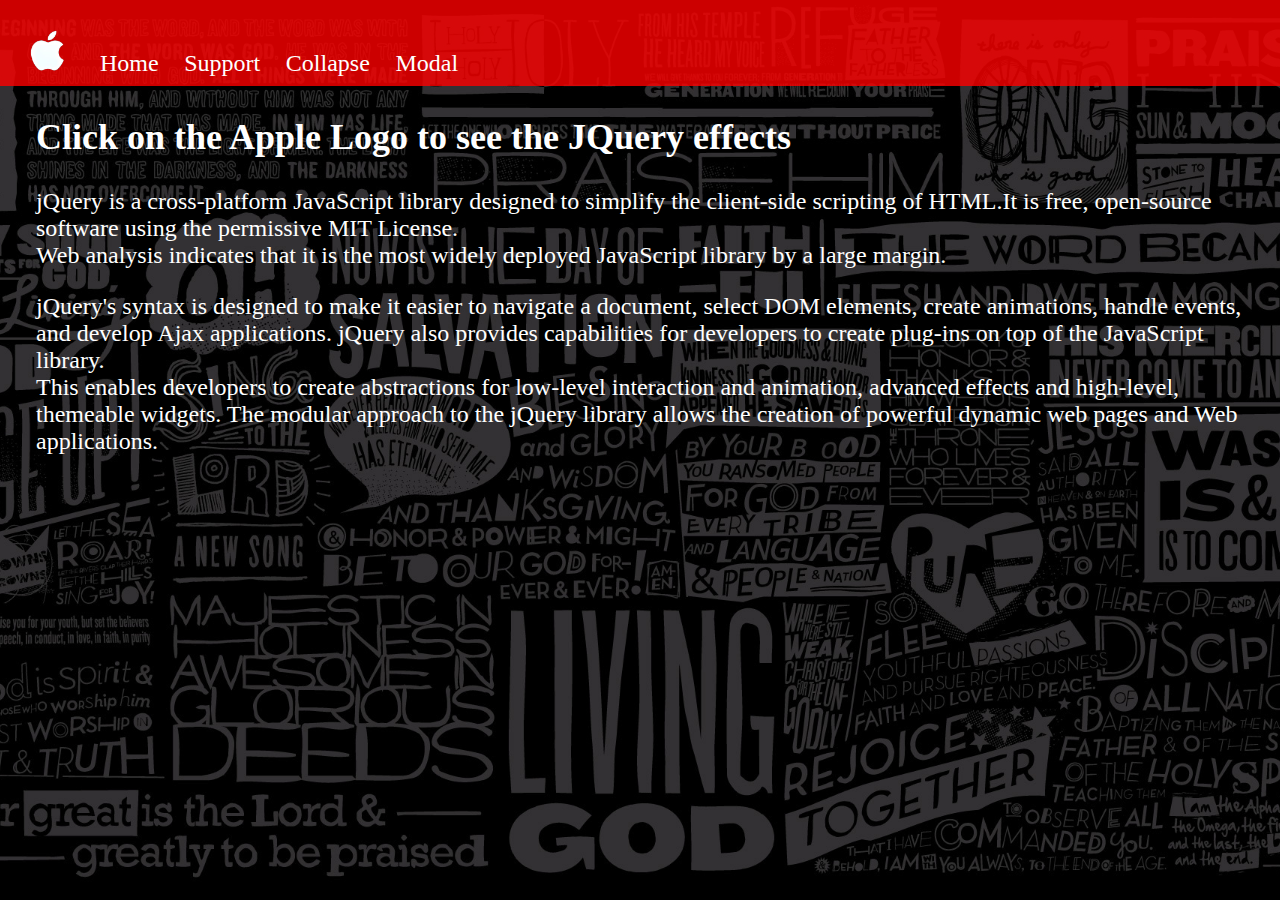
<file: index.html>
<!DOCTYPE html>
<html>
  <head>
    <meta charset="utf-8">
    <meta name="viewport" content="width=device-width, initial-scale=1.0">
    <meta http-equiv="X-UA-Compatible" content="IE=edge">
    <title>JQuery</title>
    <link rel="stylesheet" href="index.css">
    <link rel="shortcut icon" href="fevicon.png">
  </head>
  <body>
    <div class="header_section">
      <nav class="navbar">
        <a class="apple_logo" href="#"><img class="logo" src="logo.png"/></a> 
        <a class="navbar_item" data-toggle="toottip" title="Home" href="https://www.apple.com/in">Home</a>
        <a class="navbar_item" data-toggle="toottip" title="Support" href="https://support.apple.com/en-in">Support</a>
        <a class="navbar_item" data-toggle="toottip" title="Collapse Component" href="collapse_component.html">Collapse</a>
        <a class="navbar_item" data-toggle="toottip" title="Modal Component" href="modal.html">Modal</a>
      </nav>
    </div>
    <div class="content">
      <h2>Click on the Apple Logo to see the JQuery effects</h2>
      <p>jQuery is a cross-platform JavaScript library designed to simplify the client-side scripting of HTML.It is free, open-source software using the permissive MIT License.<br> Web analysis indicates that it is the most widely deployed JavaScript library by a large margin.<br>
      </p>
      <p>
        jQuery's syntax is designed to make it easier to navigate a document, select DOM elements, create animations, handle events, and develop Ajax applications. jQuery also provides capabilities for developers to create plug-ins on top of the JavaScript library.<br> This enables developers to create abstractions for low-level interaction and animation, advanced effects and high-level, themeable widgets. The modular approach to the jQuery library allows the creation of powerful dynamic web pages and Web applications.
      </p>
    </div>
    <script
      src="http://code.jquery.com/jquery-3.3.1.min.js"
      integrity="sha256-FgpCb/KJQlLNfOu91ta32o/NMZxltwRo8QtmkMRdAu8="
      crossorigin="anonymous"></script>
    <script src ="index.js"></script>
  </body>
</html>
</file>
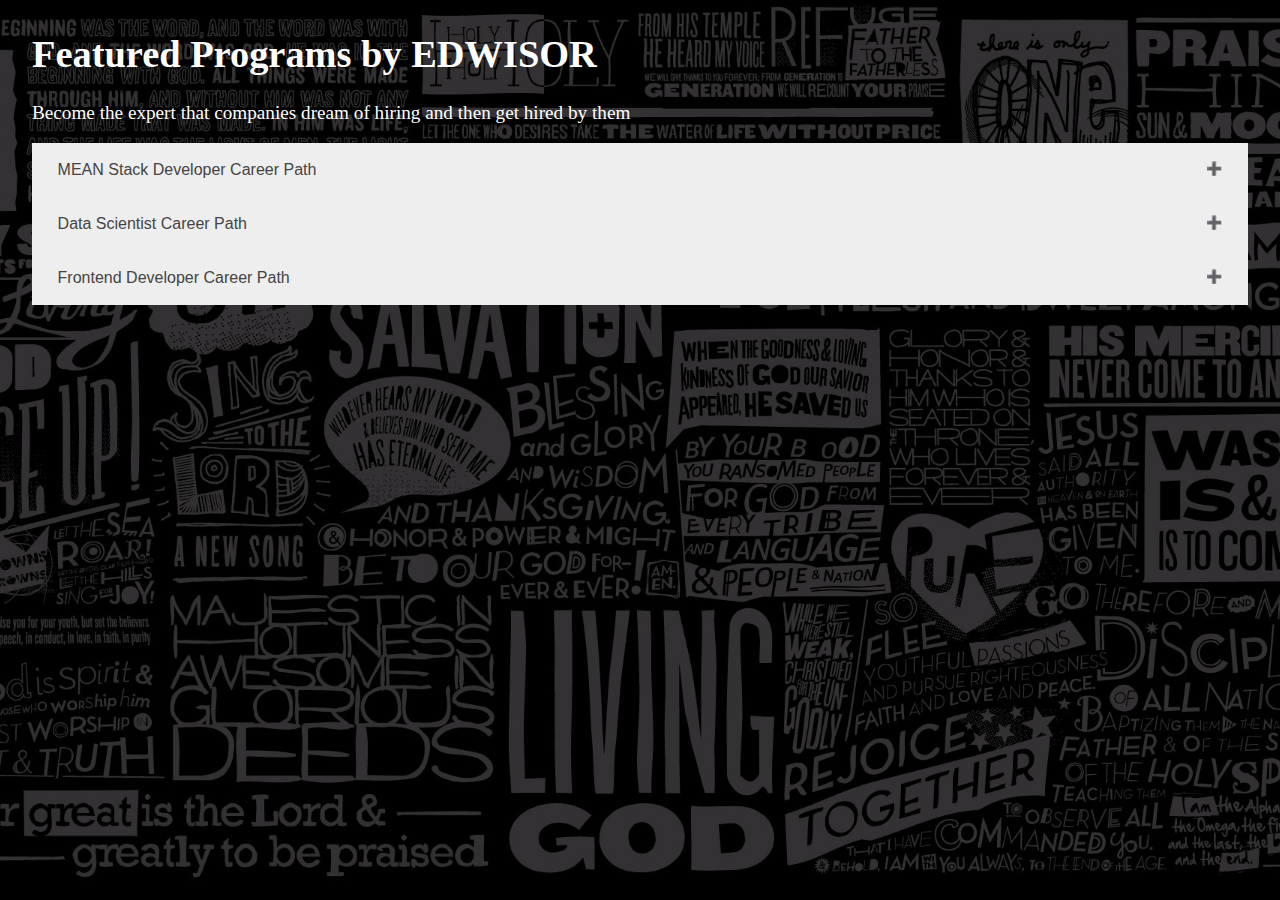
<file: collapse_component.html>
<!DOCTYPE html>
<html>
  <head>
    <meta charset="utf-8">
    <meta name="viewport" content="width=device-width, initial-scale=1.0">
    <meta http-equiv="X-UA-Compatible" content="IE=edge">
    <title>JQuery</title>
    <link rel="stylesheet" href="collapse_component.css">
   <link rel="shortcut icon" href="fevicon.png">
  </head>
  <body>
    <div class="content">
      <h1>Featured Programs by EDWISOR</h1>
      <p>Become the expert that companies dream of hiring and 
        then get hired by them 
      </p>
      <button class="accordion">MEAN Stack Developer Career Path</button>
      <div class="panel">
        <p>MEAN Stack Developer is a Super Ninja in Web Development world with knowledge and skill of both Frontend and Backend Development. As a Full(MEAN) Stack Developer, you are the go-to expert that companies rely upon to build, support, maintain and scale their web applications.</p>
        <p> MEAN stack developers are in huge demand right now because of advantages offered by the technology stack. MEAN stack is also cost-effective for both large-scale companies and startups as with a MEAN stack developer on board, they don't need to hire a frontend & backend engineer separately to work on a single project. So opt for MEAN Stack Developer career path if you have an interest in working with big technologies like real-time communication, live streaming, cloud computing and load balancing. Industry reports say that there is going to be a shortage of 5.5 million professionals in this technology stack by the year 2021.
          This career path has been created based on the skills required by more than 200 companies & designed by experts from Industry having 5+ years of experience as MEAN Stack developers. 
          Its designed specially for people with no development or programming background whatsoever.
        </p>
      </div>
      <button class="accordion">Data Scientist Career Path</button>
      <div class="panel">
        <p>Data Scientist is the “The sexiest job of the 21st century” as declared by Harvard Business Review. Data Scientists are responsible for building models to derive useful predictions or insights from pre-existing data to solve a business problem which can be about gaining competitive, optimizing inventory or product mix, predicting interest rates, forecasting sales & so on.</p>
        <p> Data Scientists employ sophisticated analytics programs, machine learning and statistical methods to prepare data for use in predictive modeling. Data Science is one of the fastest-growing fields, with career opportunities in every industry. Industry predictions say that businesses worldwide will face a shortage of 2,100,000 professionals in data science job roles by 2021.
          This career path has been created based on the skills required by more than 200 companies & designed by experts from Industry having 5+ years of experience as a Data Scientist.
        </p>
      </div>
      <button class="accordion">Frontend Developer Career Path</button>
      <div class="panel">
        <p>Frontend developers are the artist cum builders of web development world. They have skills to design things using design framework and then introduce the necessary dynamism in the platform for the best user experience possible. We are living in an era where there are multi-billion dollar businesses based just on Internet and this has boosted the demand for frontend developers across different sections of technology industry.</p>
        <p>
          Frontend Developers are responsible for basic designing to advance level backend integration to implementing visual and interactive elements that users engage through their web browser. So when you see any attractive website which binds you to engage with it or visit it again which may be static or dynamic consider a frontend developer/team has done their job well. Become a Frontend Developer if you wish to design and code simultaneously the most interactive part of a website and have an unprecedented growth in the Internet World. This career path is designed by experts from industry who have years of experience developing robust frontend applications, especially for people with no development or programming background whatsoever.
        </p>
      </div>
    </div>
    <script
      src="http://code.jquery.com/jquery-3.3.1.min.js"
      integrity="sha256-FgpCb/KJQlLNfOu91ta32o/NMZxltwRo8QtmkMRdAu8="
      crossorigin="anonymous"></script>
    <script src ="collapse_component.js"></script>
  </body>
</html>
</file>
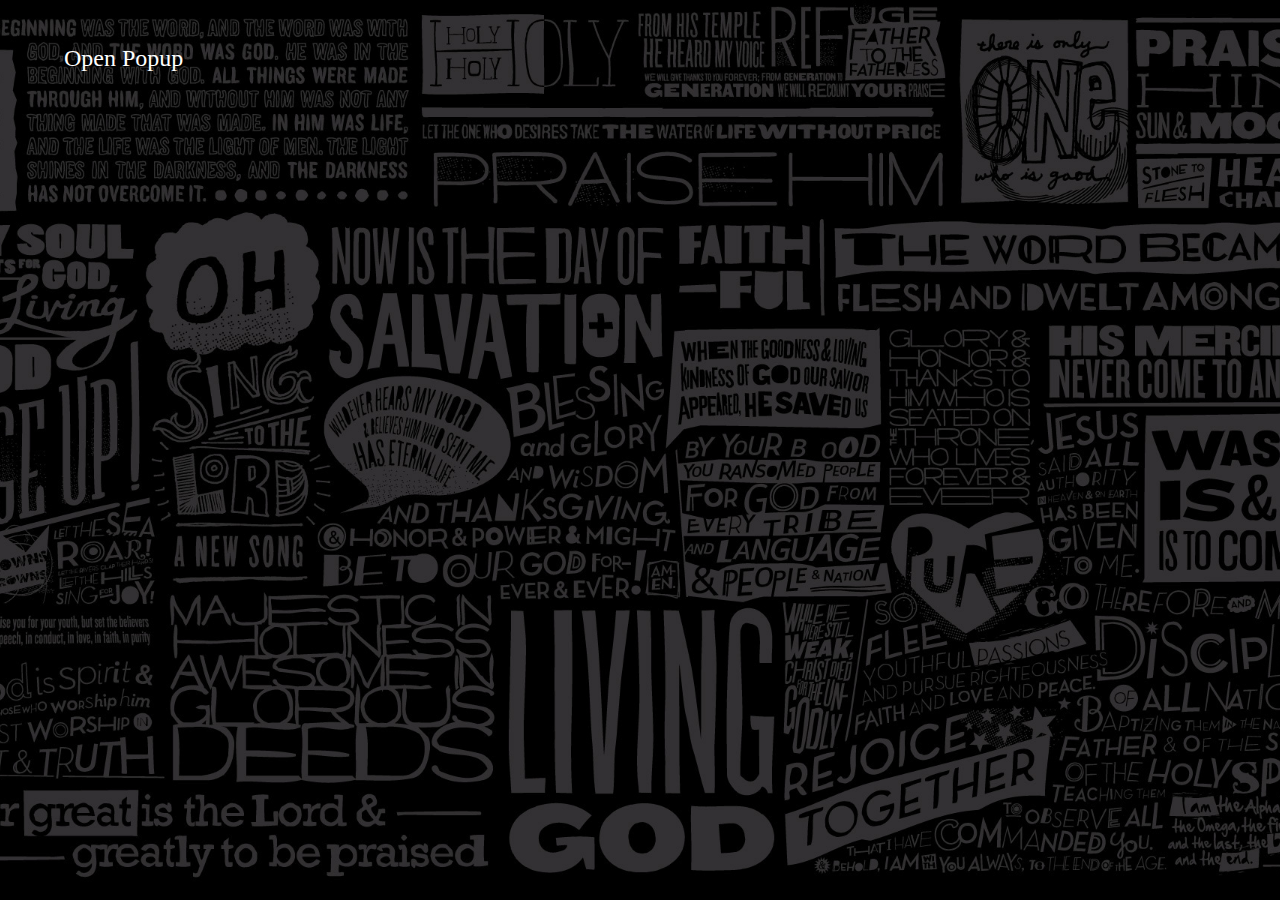
<file: modal.html>
<!DOCTYPE html>
<html>
<head>
	<meta charset="utf-8">
	<meta http-equiv="X-UA-Compatible" content="IE=edge">
	<title></title>
	<link rel="stylesheet" href="modal.css">
    <link rel="shortcut icon" href="fevicon.png">	
</head>
<body>
	<a class="btn" data-popup-open="popup-1" href="#">Open Popup </a>
	<div class="popup" data-popup="popup-1">
	<div class="popup-inner">
	<h2>Wow! This is an Awesome Modal</h2>
	<p>This is basic modal created using JQuery,CSS & HTML5 only. I have gone through the edwisor videos ,w3schools and some other youtube videos to deeply understand how JQuery works and then tried to create this modal.</p>
	<p><a data-popup-close="popup-1" href="#">Close</a></p>
	<a class="popup-close" data-popup-close="popup-1" href="#">x</a>
	</div>
	</div>



	 <script
      src="http://code.jquery.com/jquery-3.3.1.min.js"
      integrity="sha256-FgpCb/KJQlLNfOu91ta32o/NMZxltwRo8QtmkMRdAu8="
      crossorigin="anonymous"></script>
    <script src ="modal.js"></script>
</body>
</html>
</file>
<file: index.css>
:root {
  font-size: 16px;
  color: #fff;
}

body {
  background: url("image.jpg") no-repeat fixed center;
  background-size: cover;
  margin: 0;
}

.header_section .navbar {
  background-color: rgb(255, 0, 0, 0.8);
  /*Make sure that U check out the following appealing black bg-color too */
  /*background-color:rgb(0,0,0,0.8);*/
  display: flex;
}

.logo {
  height: 55px;
  width: 100px;
  margin-top: 3vh;
  margin-bottom: 0vh;
  /*padding: 20px;*/
}

.header_section .navbar .navbar_item {
  color: #fff;
  font-size: 1.5rem;
  margin: 5.5vh 2vw 0vh 0vw;
  text-decoration: none;
}

.navbar_item:hover {
  text-shadow: 2px 2px 5px black;
  text-decoration: underline;
}

.content {
  padding: 0vh 4vh;
  font-size: 1.5rem;
  color: #fff
}

@media only screen and (max-width: 578px) {
   :root {
    font-size: 14px;
  }
  .logo {
    height: 45px;
    width: 90px;
    margin-top: 3.5vh;
    margin-bottom: 0vh;
  }
}

@media only screen and (max-width: 400px) {
   :root {
    font-size: 12px;
  }
  .logo {
    height: 35px;
    width: 70px;
    margin-top: 4vh;
    margin-bottom: 0vh;
  }
}
</file>
<file: collapse_component.css>
:root {
  font-size: 16px;
  color: #fff;
}

body {
  background: url("image.jpg") no-repeat fixed center;
  background-size: cover;
  margin: 0;
}

.content {
  font-size: 1.2rem;
  margin: 2rem;
}


/* Style the buttons that are used to open and close the accordion panel */

.accordion {
  background-color: #eee;
  font-size: 1rem;
  color: #444;
  cursor: pointer;
  padding: 2vh 2vw;
  width: 100%;
  text-align: left;
  border: none;
  outline: none;
  transition: 0.4s;
}


/* Add a background color to the button if it is clicked on (add the .active class with JS), and when you move the mouse over it (hover) */

.active,
.accordion:hover {
  background-color: #ccc;
}

.accordion:after {
  content: '\02795';
  /* Unicode character for "plus" */
  font-size: 13px;
  color: #777;
  float: right;
  margin-left: 5px;
}

.active:after {
  content: "\2796";
  /* Unicode character for "minus" */
}


/* Style the accordion panel. Note: hidden by default */

.panel {
  padding: 0px 18px;
  background-color: white;
  max-height: 0;
  color: #000;
  overflow: hidden;
  transition: max-height 0.2s ease-out;
  font-size: 1rem;
}


/*Media Queries */

@media only screen and (max-width: 600px) {
   :root {
    font-size: 14px;
  }
  .logo {
    height: 95%;
    width: 100px;
    margin-top: 0vh;
    margin-bottom: 0vh;
  }
  .accordion {
    padding: 4vh 2vw;
  }
}

@media only screen and (max-width: 400px) {
   :root {
    font-size: 12px;
  }
  .accordion {
    padding: 3vh 2vw;
    font-size: 1.2rem;
  }
  .panel {
    font-size: 1.3rem;
  }
  .content p {
    font-size: 1.5rem;
  }
}
</file>
<file: modal.css>
body{
  background: url("image.jpg") no-repeat fixed center;
  background-size: cover;
  margin: 5vh 5vw;
}
.btn{
	font-size: 1.5rem;
	text-decoration: none;
	color: #fff;
}	

.popup {
width:100%;
height:100%;
display:none;
position:fixed;
top:0px;
left:0px;
background:rgba(0,0,0,0.75);
}
/* Inner */
.popup-inner {
max-width:700px;
width:90%;
padding:40px;
position:absolute;
top:50%;
left:50%;
/*-webkit-transform:translate(-50%, -50%);*/
transform:translate(-50%, -50%);
box-shadow:0px 2px 6px rgba(0,0,0,1);
border-radius:3px;
background:#fff;
}
/* Close Button */
.popup-close {
width:30px;
height:30px;
padding-top:4px;
display:inline-block;
position:absolute;
top:0px;
right:0px;
transition:ease 0.25s all;
-webkit-transform:translate(50%, -50%);
transform:translate(50%, -50%);
border-radius:1000px;
background:rgba(0,0,0,0.8);
font-family:Arial, Sans-Serif;
font-size:20px;
text-align:center;
line-height:100%;
color:#fff;
}
.popup-close:hover {
-webkit-transform:translate(50%, -50%) rotate(180deg);
transform:translate(50%, -50%) rotate(180deg);
background:rgba(0,0,0,1);
text-decoration:none;
}
</file>
